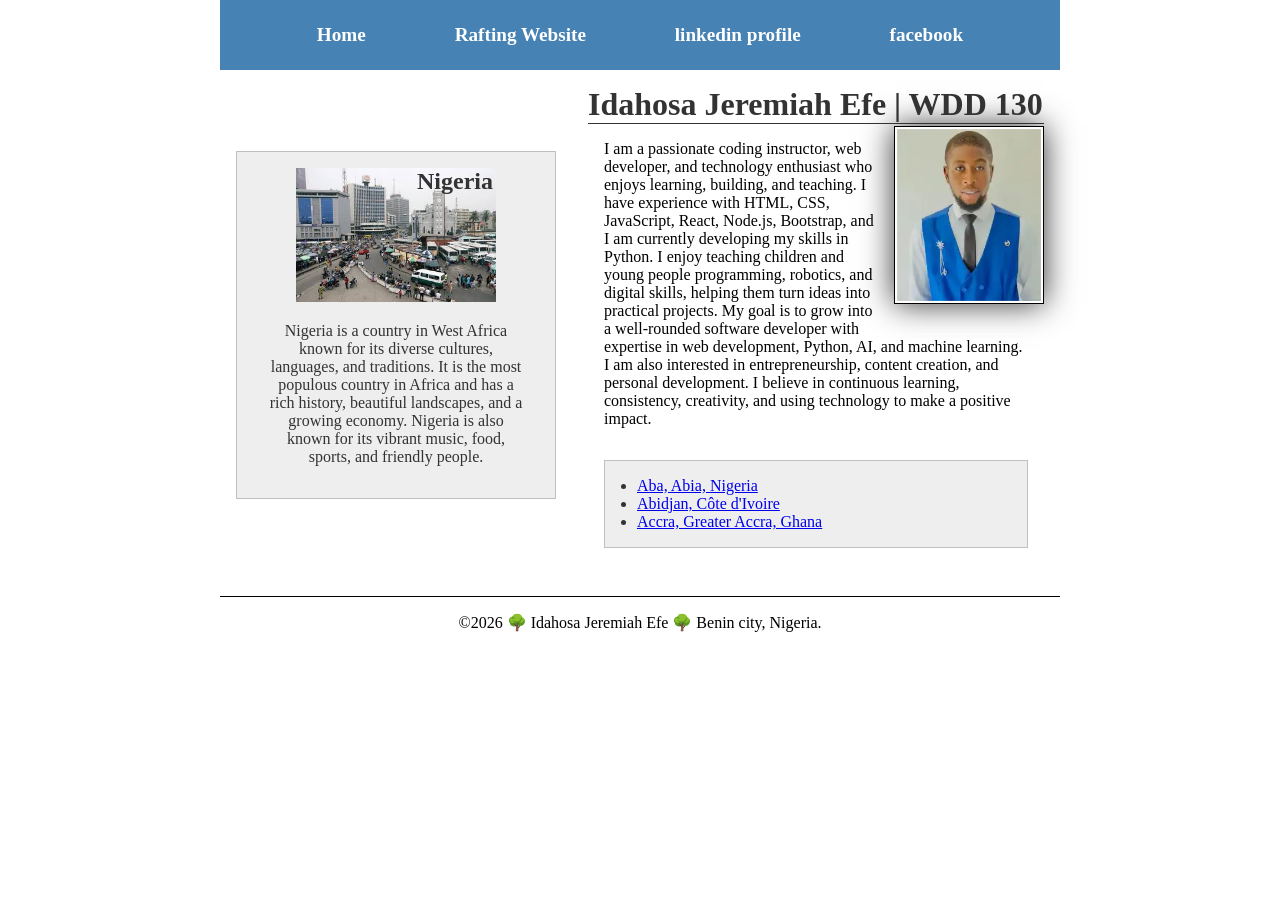
<file: index.html>
<!-- 13 September 2026 -->
<!DOCTYPE html>
<html lang="en">
<head>
    <meta charset="UTF-8">
    <meta name="viewport" content="width=device-width, initial-scale=1.0">
    <title>Idahosa Jeremiah Efe | WDD 130 </title>
    <meta name="description" content="Idahosa Jeremiah's BYU-Idaho WDD 130 course home page.">
    <meta name="author" content="Idahosa Jeremiah Efe">
    <link rel="stylesheet" href="styles/styles.css">
</head>
<body>
    <header>
        <nav>
            <a href="#">Home</a>
            <a href="wwr/">Rafting Website</a>
            <a href="https://www.linkedin.com/in/jeremiahefe/"> linkedin profile</a>
            <a href=" https://facebook.com."> facebook</a>
        </nav>
    </header>
    <div class="grid">
        <main>
            <h1>
                Idahosa Jeremiah Efe | WDD 130
            </h1>
            <img src="images/profile.webp" alt="Hello, my name is Idahosa Jeremiah Efe" width="200">
            <p>I am a passionate coding instructor, web developer, and technology enthusiast who enjoys
                learning,
                building, and teaching. I have experience with HTML, CSS, JavaScript, React, Node.js,
                Bootstrap, and
                I am currently developing my skills in Python. I enjoy teaching children and young people
                programming, robotics, and digital skills, helping them turn ideas into practical projects.
                My goal
                is to grow into a well-rounded software developer with expertise in web development, Python,
                AI, and
                machine learning. I am also interested in entrepreneurship, content creation, and personal
                development. I believe in continuous learning, consistency, creativity, and using technology
                to make
                a positive impact.</p>
        
            <ul class="box indent">
                <li><a href="https://www.churchofjesuschrist.org/temples/details/aba-nigeria-temple?lang=eng"
                        target="_blank"> Aba, Abia, Nigeria </a></li>
                <li><a href="https://www.churchofjesuschrist.org/temples/details/abidjan-ivory-coast-temple?lang=eng"
                        target="_blank"> Abidjan, Côte d'Ivoire </a> </li>
                <li><a href="https://www.churchofjesuschrist.org/temples/details/accra-ghana-temple?lang=eng"
                        target="_blank"> Accra, Greater Accra, Ghana </a></li>
            </ul>
        </main>
        <aside class="box">
            <h2>
                Nigeria
            </h2>
            <img src="images/nigeria.jpg" alt="Lagos Island, Lagos, Nigeria.">
            <p>
                Nigeria is a country in West Africa known for its diverse cultures, languages, and
                traditions. It is
                the most populous country in Africa and has a rich history, beautiful landscapes, and a
                growing
                economy. Nigeria is also known for its vibrant music, food, sports, and friendly people.
            </p>
        </aside>
    </div>
    <footer>
        <p> &copy;2026 🌳 Idahosa Jeremiah Efe 🌳 Benin city, Nigeria.  </p>
    </footer>
</body>
</html>
</file>
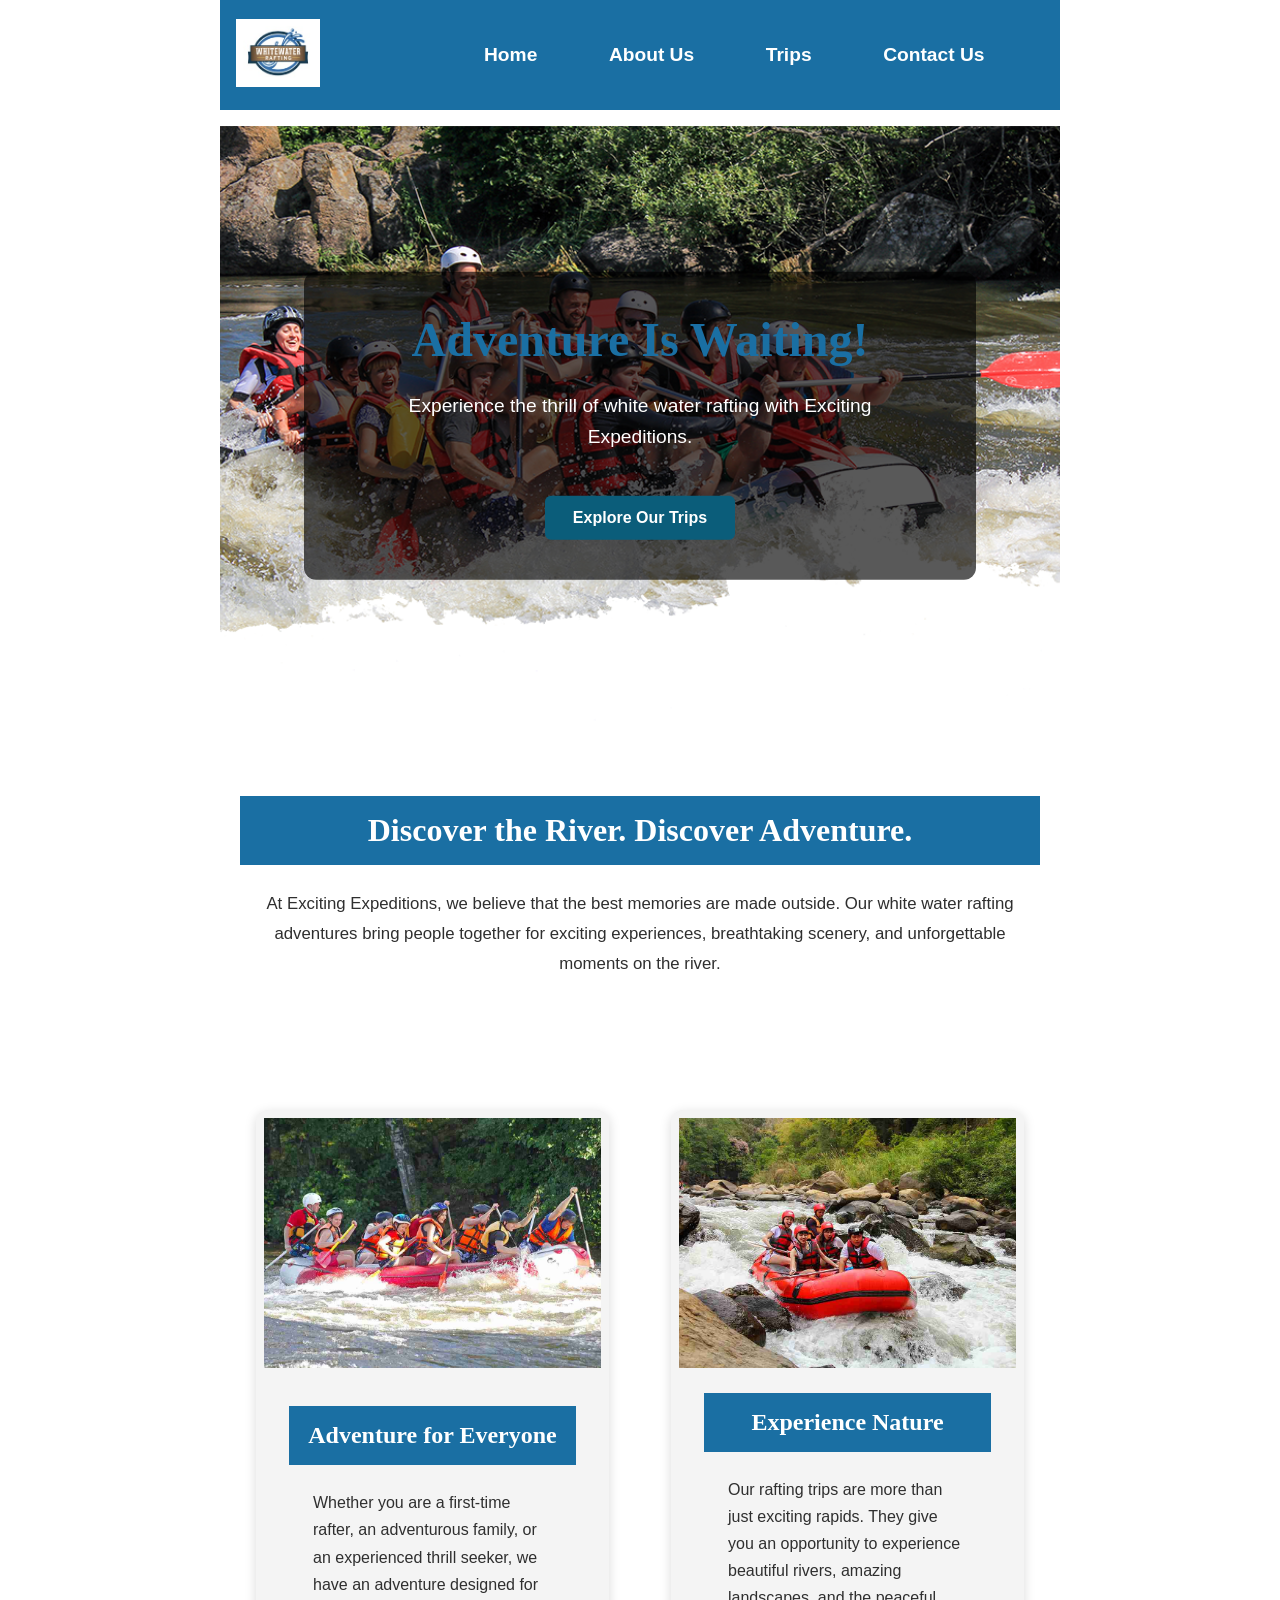
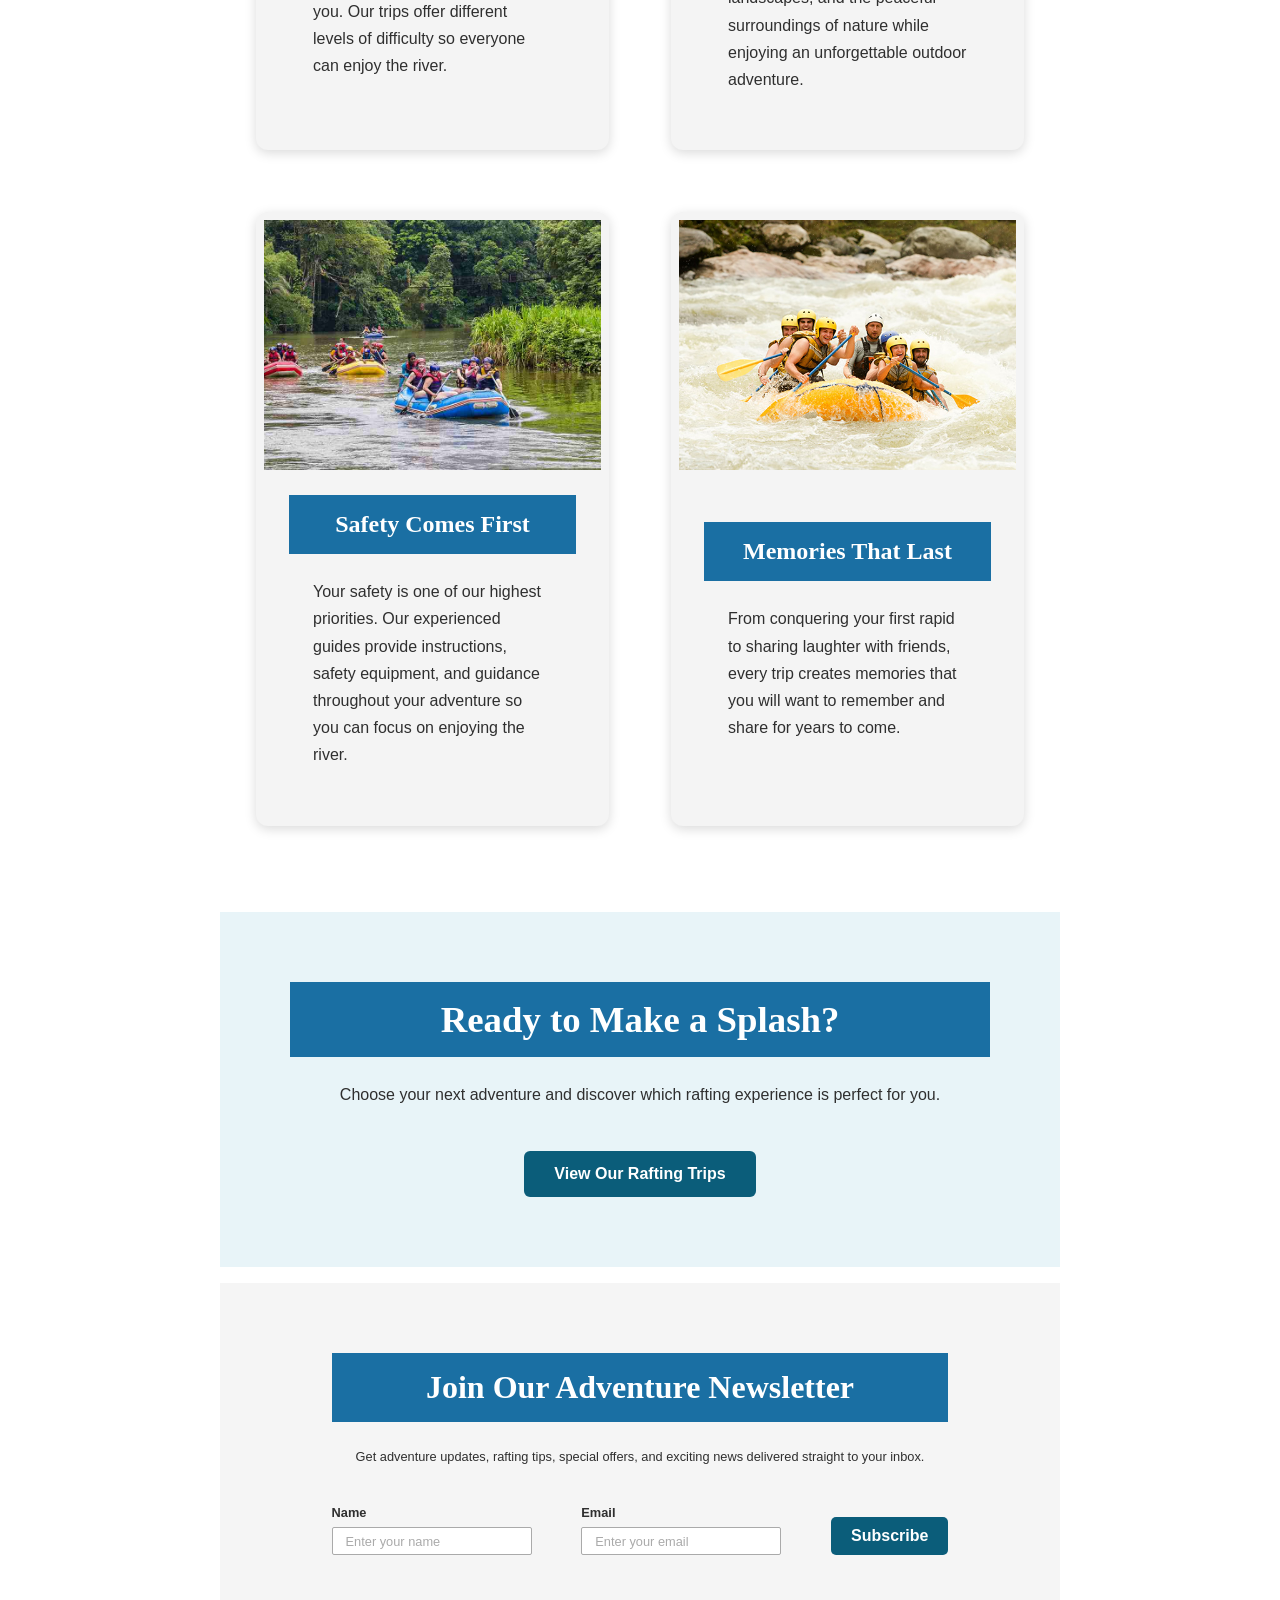
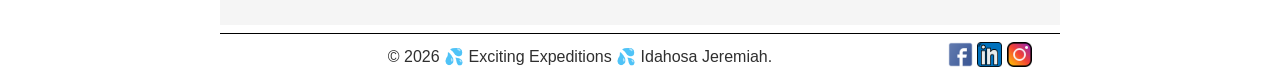
<file: wwr/index.html>
<!DOCTYPE html>
<html lang="en">

<head>
    <meta charset="UTF-8">

    <meta name="viewport" content="width=device-width, initial-scale=1.0">

    <title>Exciting Expeditions | White Water Rafting</title>

    <meta name="description"
      content="Exciting Expeditions offers unforgettable white water rafting adventures for families, friends, beginners, and experienced adventurers.">

    <meta name="author" content="Idahosa Jeremiah Efe">

    <link rel="stylesheet" href="styles/rafting.css">
</head>

<body>

    <!-- HEADER -->
    <header>

        <div class="logo">
            <img src="images/z-wwr-blue.jpg" alt="Exciting Expeditions rafting logo">
        </div>

        <nav>
            <ul class="navigation">
                <li><a href="index.html">Home</a></li>
                <li><a href="about.html">About Us</a></li>
                <li><a href="trips.html">Trips</a></li>
                <li><a href="contact.html">Contact Us</a></li>
            </ul>
        </nav>

    </header>


    <main>

        <!-- HERO SECTION -->

        <section class="home-hero">

            <img src="images/hero_transparency_1024.png"
              alt="People enjoying an exciting white water rafting adventure">

            <div class="hero-message">
                <h1>Adventure Is Waiting!</h1>

                <p>
                    Experience the thrill of white water rafting
                    with Exciting Expeditions.
                </p>

                <a href="trips.html" class="hero-button">
                    Explore Our Trips
                </a>
            </div>

        </section>


        <!-- INTRODUCTION -->

        <section class="home-introduction">

            <h2>Discover the River. Discover Adventure.</h2>

            <p>
                At Exciting Expeditions, we believe that the best memories
                are made outside. Our white water rafting adventures bring
                people together for exciting experiences, breathtaking
                scenery, and unforgettable moments on the river.
            </p>

        </section>

        <!-- PURPOSE AND OFFERINGS GRID -->

        <section class="home-grid">

            <!-- GRID ITEM 1 -->

            <article class="home-grid-item">

                <img src="images/rafting27_1024_4_11zon.jpg" alt="Rafting team navigating through river rapids">

                <div class="grid-content">

                    <h2>Adventure for Everyone</h2>

                    <p>
                        Whether you are a first-time rafter, an adventurous
                        family, or an experienced thrill seeker, we have
                        an adventure designed for you. Our trips offer
                        different levels of difficulty so everyone can
                        enjoy the river.
                    </p>

                </div>

            </article>


            <!-- GRID ITEM 2 -->

            <article class="home-grid-item">

                <img src="images/rafting36_1024_5_11zon.jpg"
                  alt="Rafters enjoying the beautiful river surroundings">

                <div class="grid-content">

                    <h2>Experience Nature</h2>

                    <p>
                        Our rafting trips are more than just exciting
                        rapids. They give you an opportunity to experience
                        beautiful rivers, amazing landscapes, and the
                        peaceful surroundings of nature while enjoying
                        an unforgettable outdoor adventure.
                    </p>

                </div>

            </article>


            <!-- GRID ITEM 3 -->

            <article class="home-grid-item">

                <img src="images/rafting15_1024_2_11zon.jpg"
                  alt="Professional rafting guide helping a group of rafters">

                <div class="grid-content">

                    <h2>Safety Comes First</h2>

                    <p>
                        Your safety is one of our highest priorities.
                        Our experienced guides provide instructions,
                        safety equipment, and guidance throughout your
                        adventure so you can focus on enjoying the river.
                    </p>

                </div>

            </article>


            <!-- GRID ITEM 4 -->

            <article class="home-grid-item">

                <img src="images/rafting4_600.jpg" alt="Friends celebrating after a rafting adventure">

                <div class="grid-content">

                    <h2>Memories That Last</h2>

                    <p>
                        From conquering your first rapid to sharing
                        laughter with friends, every trip creates
                        memories that you will want to remember and
                        share for years to come.
                    </p>

                </div>

            </article>

        </section>


        <!-- CALL TO ACTION -->

        <section class="home-cta">

            <div class="cta-content">

                <h2>Ready to Make a Splash?</h2>

                <p>
                    Choose your next adventure and discover which rafting
                    experience is perfect for you.
                </p>

                <a href="trips.html" class="cta-button">
                    View Our Rafting Trips
                </a>

            </div>

        </section>


        <!-- NEWSLETTER -->

        <section class="newsletter">

            <div class="newsletter-content">

                <h2>Join Our Adventure Newsletter</h2>

                <p>
                    Get adventure updates, rafting tips, special offers,
                    and exciting news delivered straight to your inbox.
                </p>

                <form action="#" method="post">

                    <div class="form-group">

                        <label for="name">Name</label>

                        <input type="text" id="name" name="name" placeholder="Enter your name"
                          required>

                    </div>


                    <div class="form-group">

                        <label for="email">Email</label>

                        <input type="email" id="email" name="email" placeholder="Enter your email"
                          required>

                    </div>


                    <button type="submit">
                        Subscribe
                    </button>

                </form>

            </div>

        </section>

    </main>


    <!-- FOOTER -->

    <footer>

        <p>
            &copy; 2026 💦 Exciting Expeditions 💦 Idahosa Jeremiah.
        </p>

        <nav class="socialmedia">

            <a href="https://facebook.com">
                <img src="images/facebook.png" alt="Facebook Icon">
            </a>

            <a href="https://linkedin.com">
                <img src="images/linkedin.png" alt="LinkedIn Icon">
            </a>

            <a href="https://instagram.com">
                <img src="images/instagram.png" alt="Instagram Icon">
            </a>

        </nav>

    </footer>

</body>

</html>
</file>
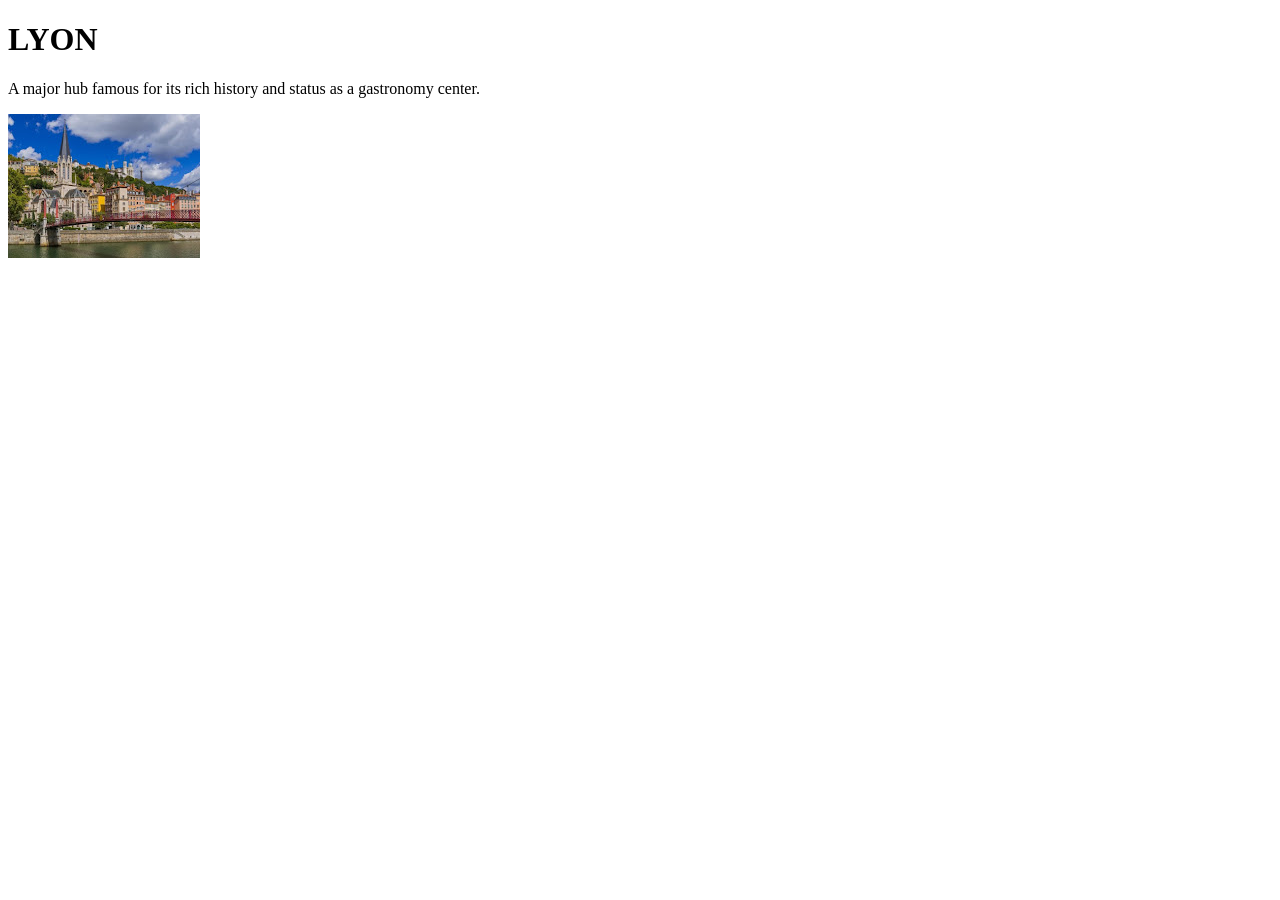
<file: week01/favorite-city.html>
<!DOCTYPE html>
<html lang="en">
<head>
    <meta charset="UTF-8">
    <meta name="viewport" content="width=device-width, initial-scale=1.0">
    <title>My Favorite City</title>
</head>
<body>
    <h1>
        LYON
    </h1>

    <P>
        A major hub famous for its rich history and status as a gastronomy center.
    </P>

    <img src="images/lyon.jpg" alt="Lyon" srcset="">
</body>
</html>
</file>
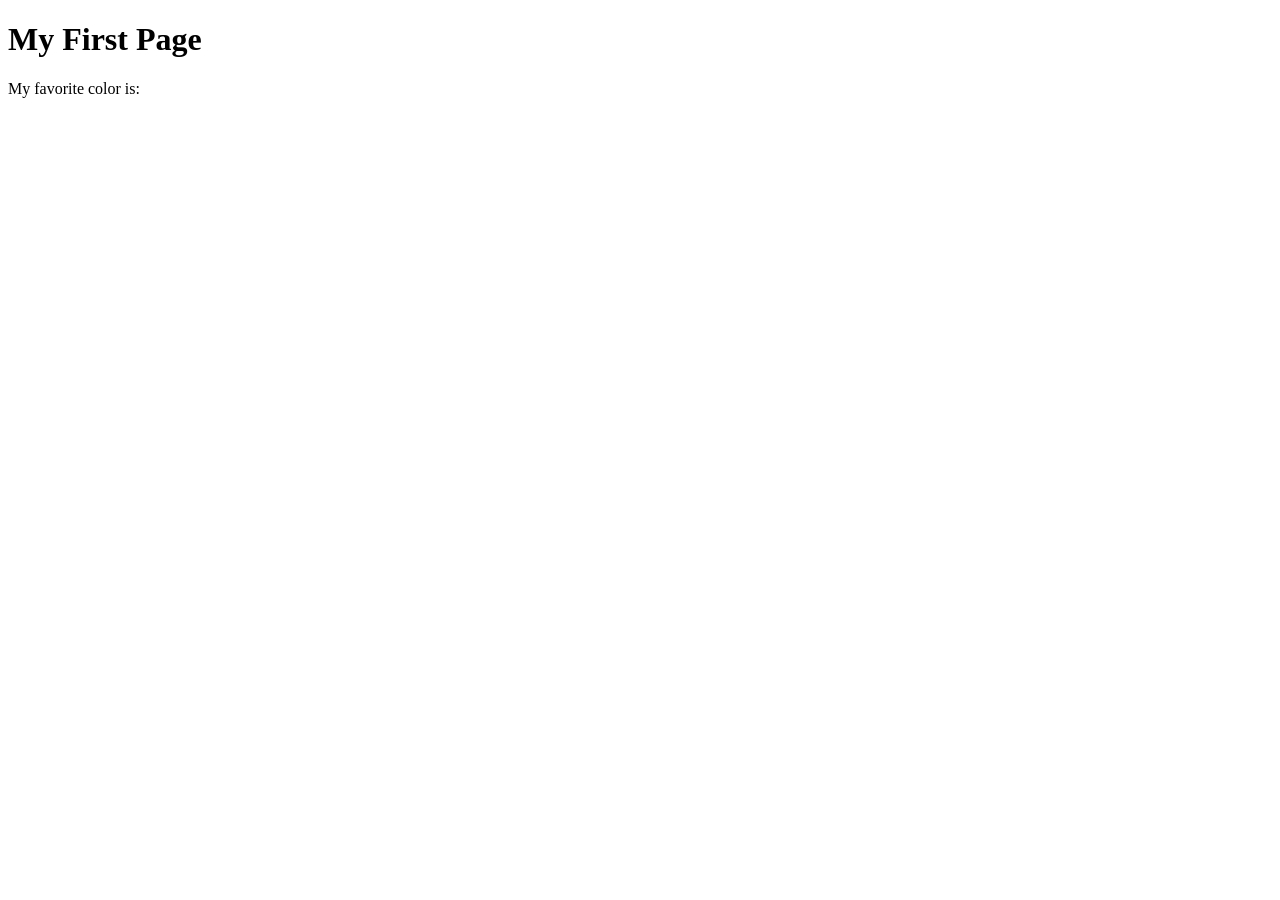
<file: week01/first-page.html>
<!DOCTYPE html>
<html lang="en">
<head>
    <meta charset="UTF-8">
    <meta name="viewport" content="width=device-width, initial-scale=1.0">
    <title>My First Page</title>
</head>
<body>
    <h1>My First Page</h1>
    <p>My favorite color is: </p>
</body>
</html>
</file>
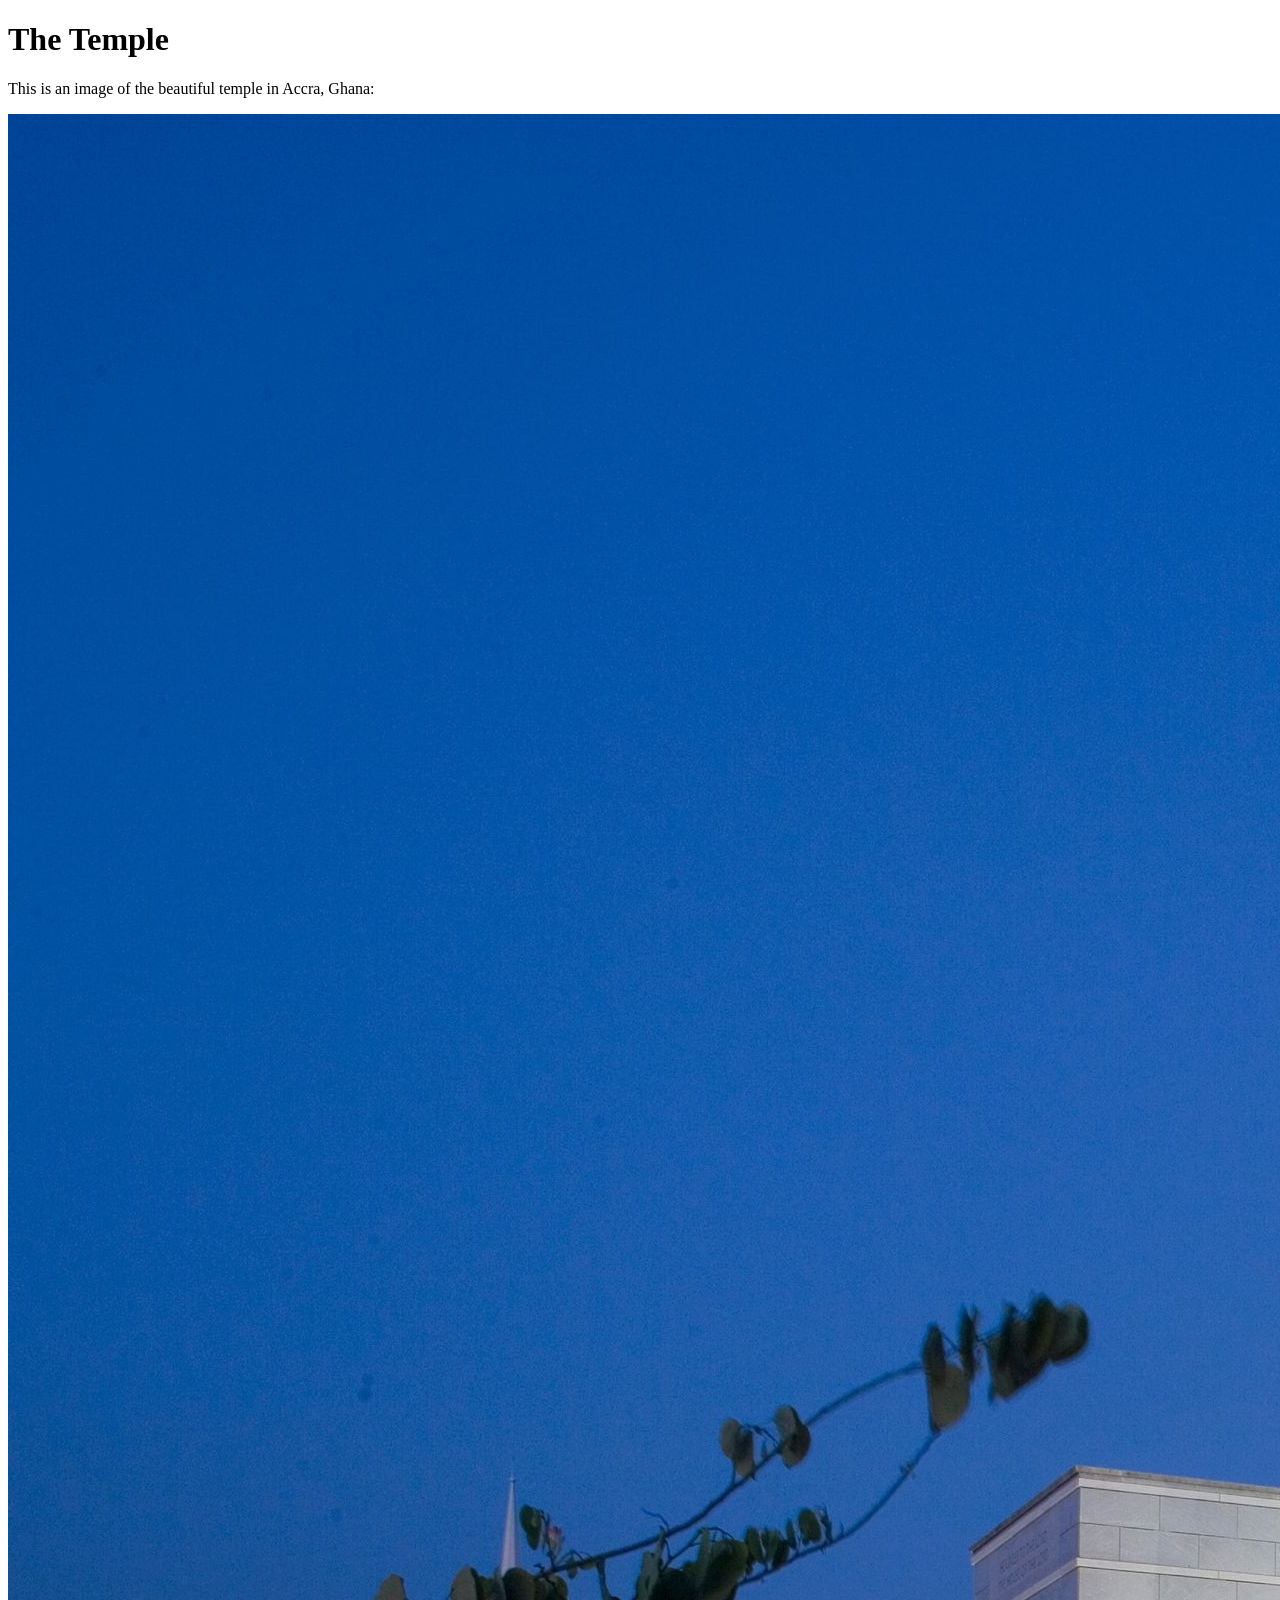
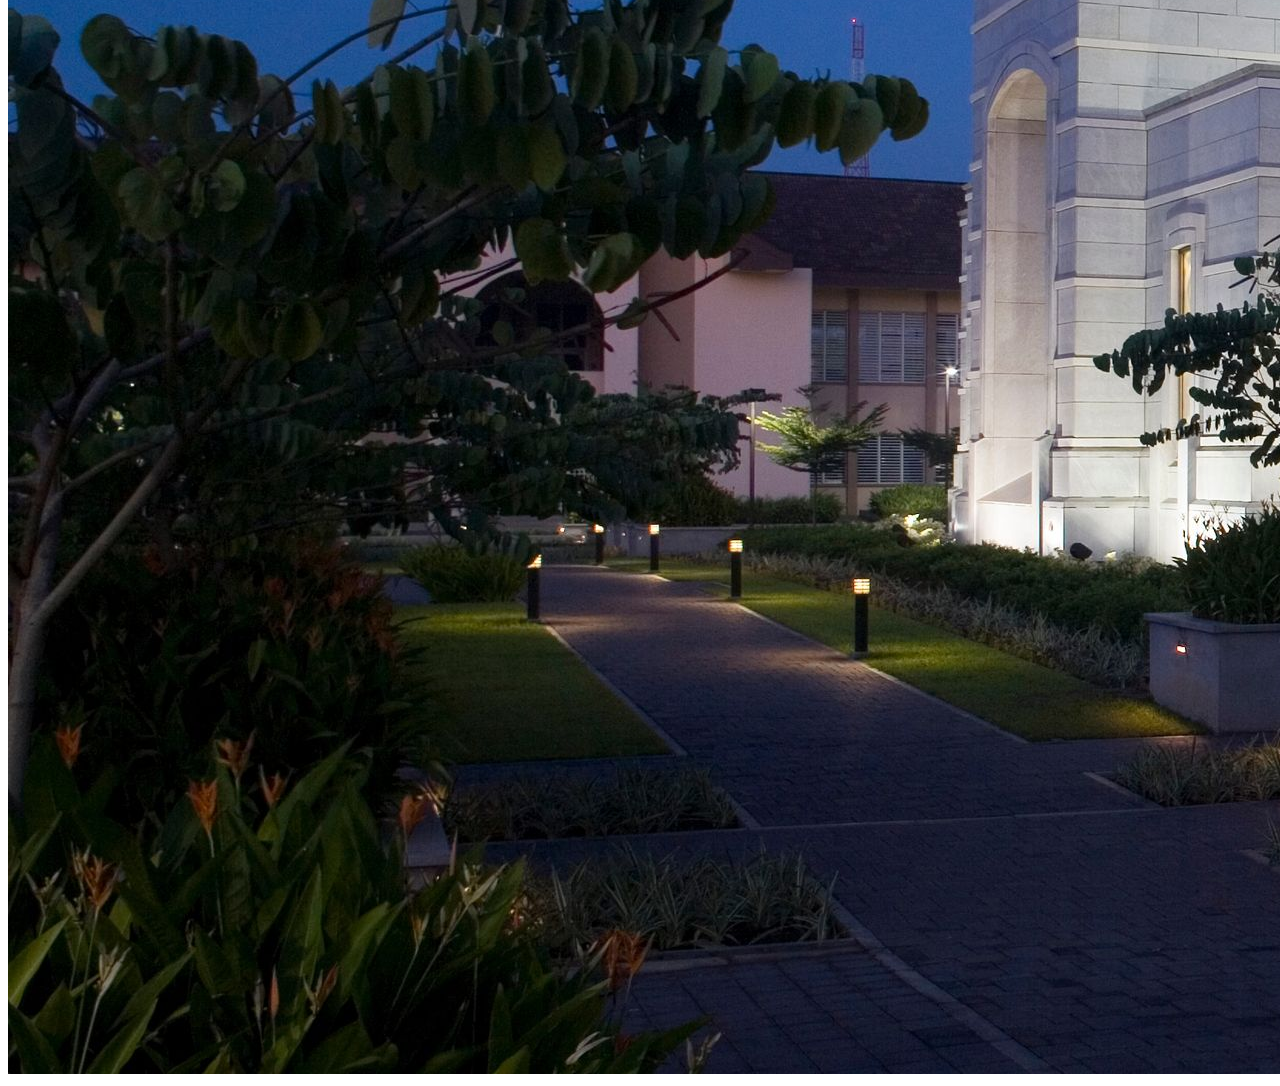
<file: week01/images.html>
<!DOCTYPE html>
<html lang="en">
<head>
    <meta charset="UTF-8">
    <meta name="viewport" content="width=device-width, initial-scale=1.0">
    <title>Temple Image</title>
</head>
<body>
    <h1>The Temple</h1>
    <p>This is an image of the beautiful temple in Accra, Ghana:</p>
    <img src="images/temple-large.jpeg" alt="The Accra Ghana Temple">
    
</body>
</html>
</file>
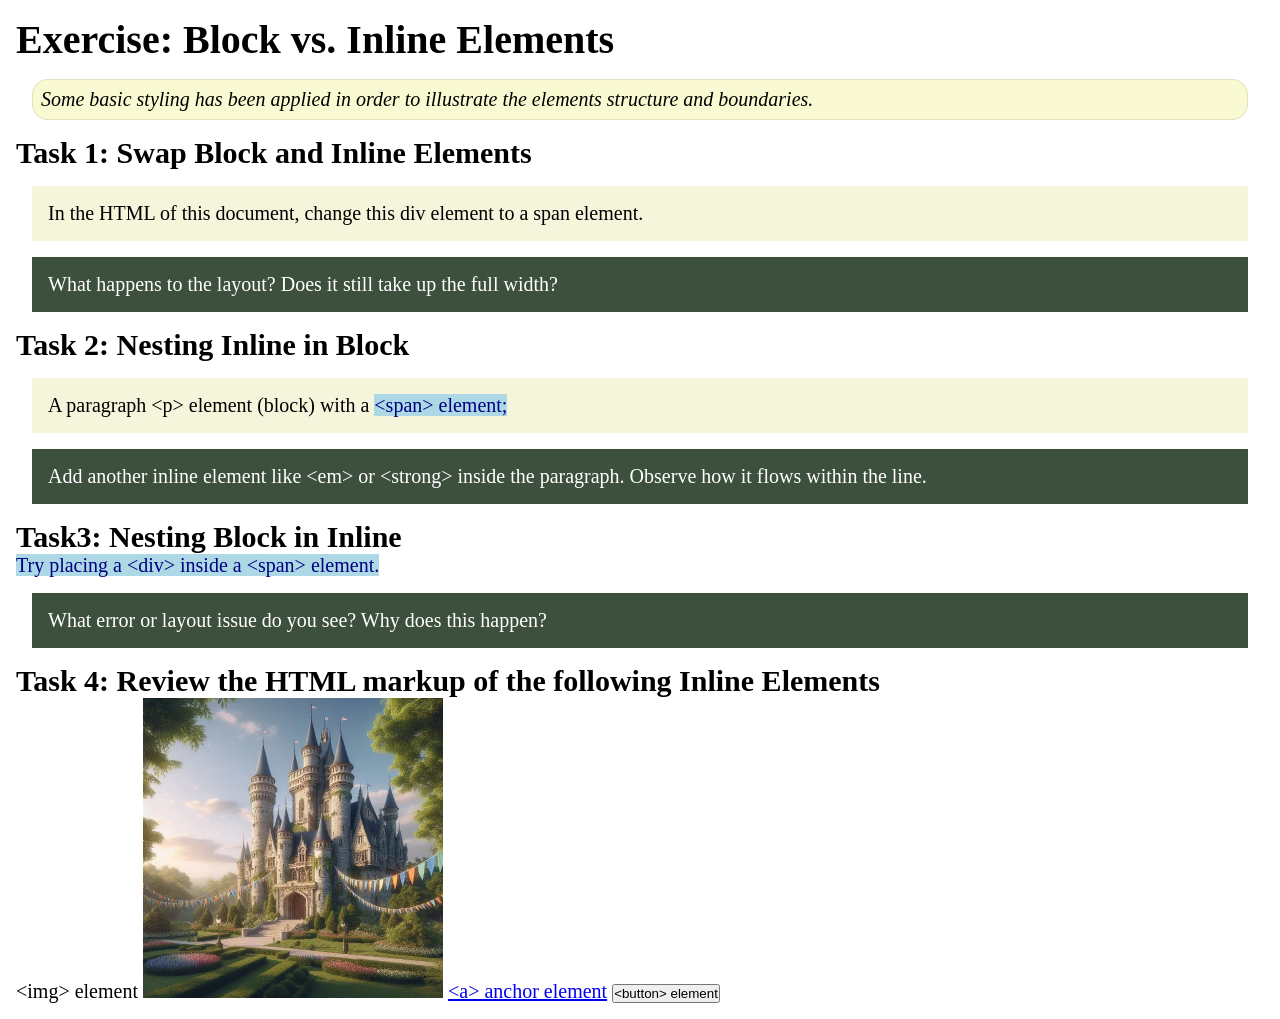
<file: week02/block-vs-inline.html>
<!DOCTYPE html>
<html lang="en">

<head>
    <meta charset="UTF-8">
    <meta name="viewport" content="width=device-width, initial-scale=1.0">
    <title>Exercise: Block vs. Inline Elements</title>
    <link rel="stylesheet" href="styles/block-vs-inline.css">
</head>

<body>
    <main>
        <h1>Exercise: Block vs. Inline Elements</h1>
        <p class="note">Some basic styling has been applied in order to illustrate the elements structure and
            boundaries.</p>

        <h2>Task 1: Swap Block and Inline Elements</h2>
        <div>In the HTML of this document, change this div element to a span element.</div>

        <p class="question">What happens to the layout? Does it still take up the full width?</p>

        <h2>Task 2: Nesting Inline in Block</h2>
        <p>A paragraph &lt;p&gt; element (block) with a <span>&lt;span&gt; element;</span></p>
        <p class="question">Add another inline element like &lt;em&gt; or &lt;strong&gt; inside the paragraph. Observe
            how it flows within the line.</p>

        <h2>Task3: Nesting Block in Inline</h2>
        <span>Try placing a &lt;div&gt; inside a &lt;span&gt; element.</span>
            <p class="question">What error or layout issue do you see? Why does this happen?</p>


            <h2>Task 4: Review the HTML markup of the following Inline Elements</h2>
        &lt;img&gt; element
        <img src="images/castle.webp" alt="placeholder image (images are inline)" width="300" height="300">
        <a href="https://churchofjesuschrist.org">&lt;a&gt; anchor element</a>
        <button type="button">&lt;button&gt; element</button>
    </main>
</body>

</html>
</file>
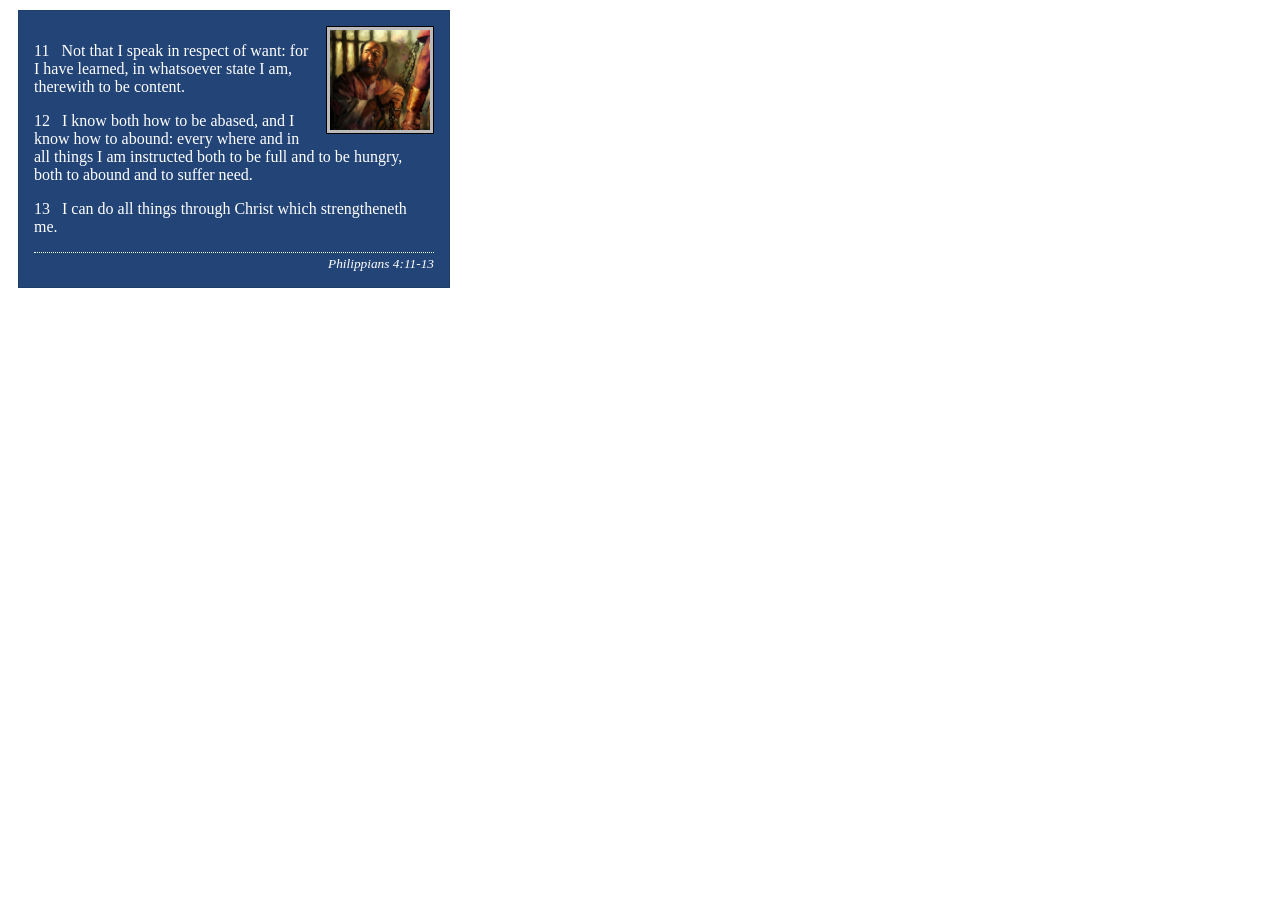
<file: week02/box-model-solution.html>
<!DOCTYPE html>
<html lang="en">
<head>
    <meta charset="UTF-8">
    <meta name="viewport" content="width=device-width, initial-scale=1.0">
    <title>Box Model Activity</title>
    <link rel="stylesheet" href="styles/box-model-solution.css">
</head>
<body>
    <main>
        <div class="callout">
            <img src="images/apostle-paul-imprisoned.webp" alt="Paul the Apostle - Imprisoned in Rome" width="200" height="200">
            <blockquote>
                <p>11 &nbsp; Not that I speak in respect of want: for I have learned, in whatsoever state I am, therewith to be content.</p>
                <p>12 &nbsp; I know both how to be abased, and I know how to abound: every where and in all things I am instructed both to be full and to be hungry, both to abound and to suffer need.</p>
                <p>13 &nbsp; I can do all things through Christ which strengtheneth me.</p>
            </blockquote>
            <cite>Philippians 4:11-13</cite>
        </div>
    </main>
</body>
</html>
</file>
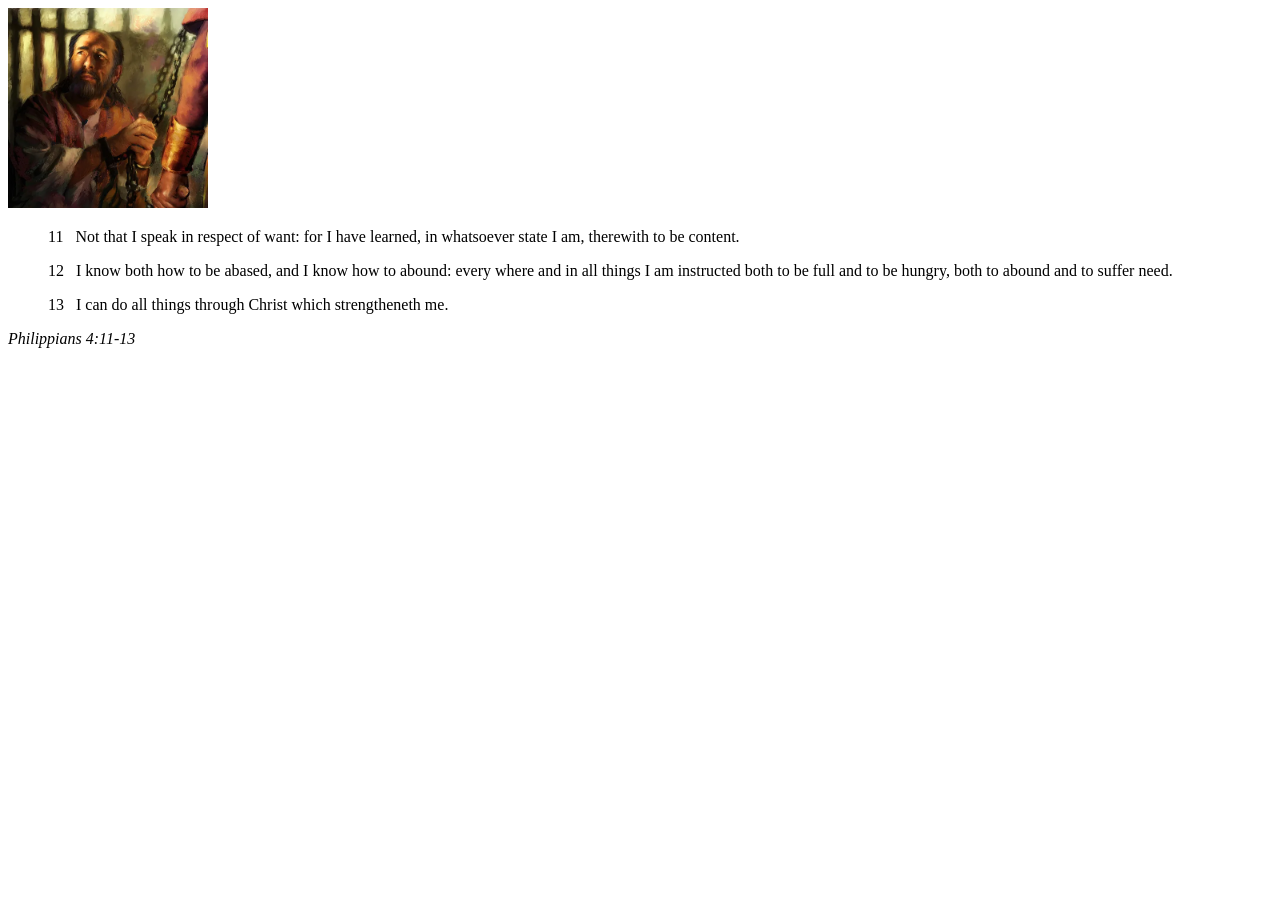
<file: week02/box-model.html>
<!DOCTYPE html>
<html lang="en">
<head>
    <meta charset="UTF-8">
    <meta name="viewport" content="width=device-width, initial-scale=1.0">
    <title>Box Model Activity</title>
</head>
<body>
    <main>
        <div class="callout">
            <img src="images/apostle-paul-imprisoned.webp" alt="Paul the Apostle - Imprisoned in Rome" width="200" height="200">
            <blockquote>
                <p>11 &nbsp; Not that I speak in respect of want: for I have learned, in whatsoever state I am, therewith to be content.</p>
                <p>12 &nbsp; I know both how to be abased, and I know how to abound: every where and in all things I am instructed both to be full and to be hungry, both to abound and to suffer need.</p>
                <p>13 &nbsp; I can do all things through Christ which strengtheneth me.</p>
            </blockquote>
            <cite>Philippians 4:11-13</cite>
        </div>
    </main>
</body>
</html>
</file>
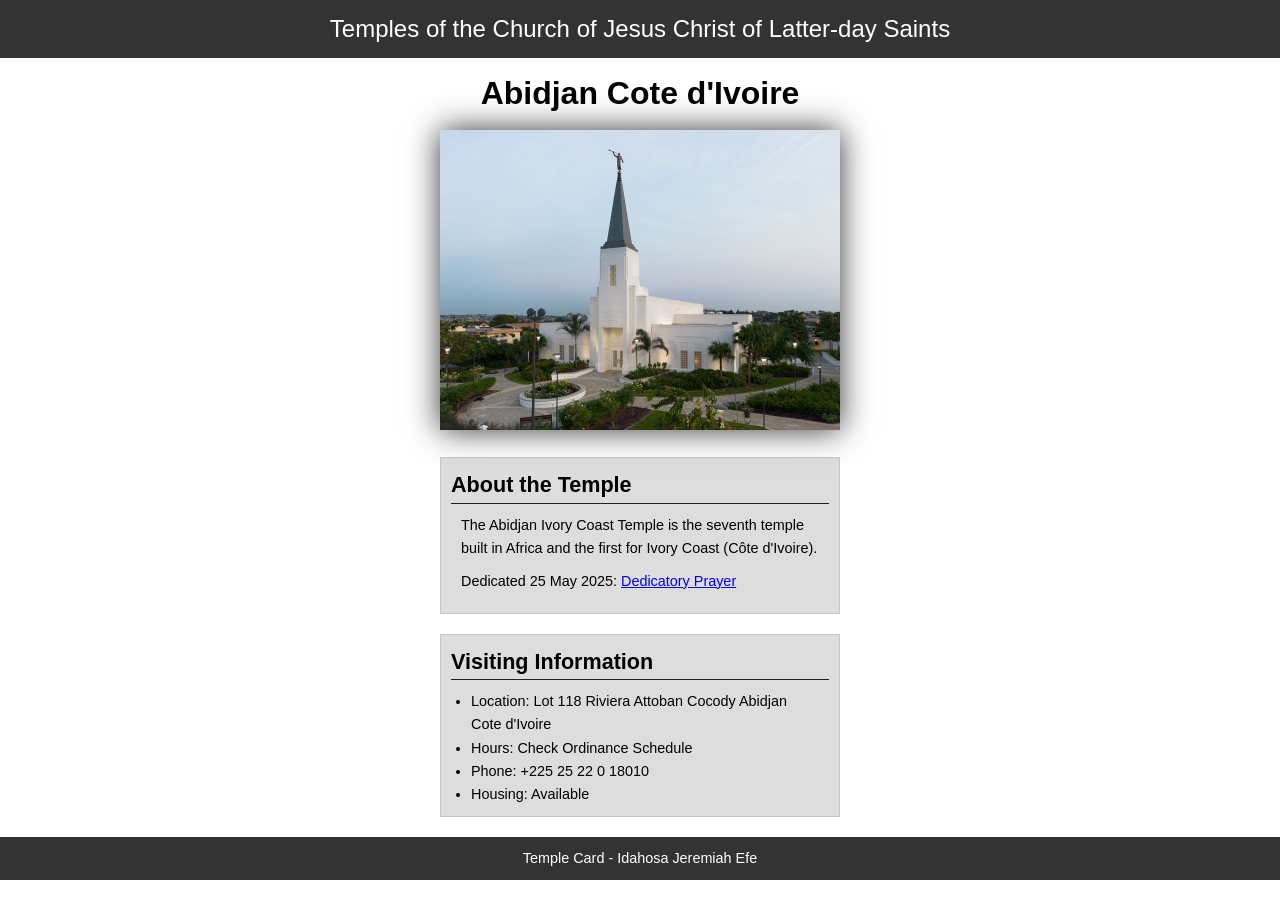
<file: week02/temple.html>
<!DOCTYPE html>
<html lang="en">
<head>
    <meta charset="UTF-8">
    <meta name="viewport" content="width=device-width, initial-scale=1.0">
    <title>Temple Card - Abidjan Cote d'Ivoire</title>
    <link rel="stylesheet" href="styles/temple.css">
</head>

<body>
    <header>
        <p>Temples of the Church of Jesus Christ of Latter-day Saints</p>
    </header>
    <main>
        <h1>Abidjan Cote d'Ivoire</h1>
        <picture>
            <img src="images/abidjan-ivory-coast.jpeg" alt="Abidjan Cote d'Ivoire Temple">
        </picture>
        <section>
            <h2>About the Temple</h2>
            <p>The Abidjan Ivory Coast Temple is the seventh temple built in Africa and the first for Ivory Coast (Côte
                d'Ivoire).</p>
            <p>Dedicated 25 May 2025: <a
                    href="https://www.churchofjesuschrist.org/temples/dedicatory-prayer/abidjan-ivory-coast-temple/2025-05-25?lang=eng"
                    target="_blank" rel="noopener noreferrer">Dedicatory Prayer</a></p>
        </section>
        <section>
            <h2>Visiting Information</h2>
            <ul>
                <li>Location: Lot 118 Riviera Attoban Cocody Abidjan Cote d'Ivoire</li>
                <li>Hours: Check Ordinance Schedule</li>
                <li>Phone: +225 25 22 0 18010</li>
                <li>Housing: Available</li>
            </ul>
        </section>
    </main>
    <footer>
        <p>Temple Card - Idahosa Jeremiah Efe</p>
    </footer>
</body>

</html>
</file>
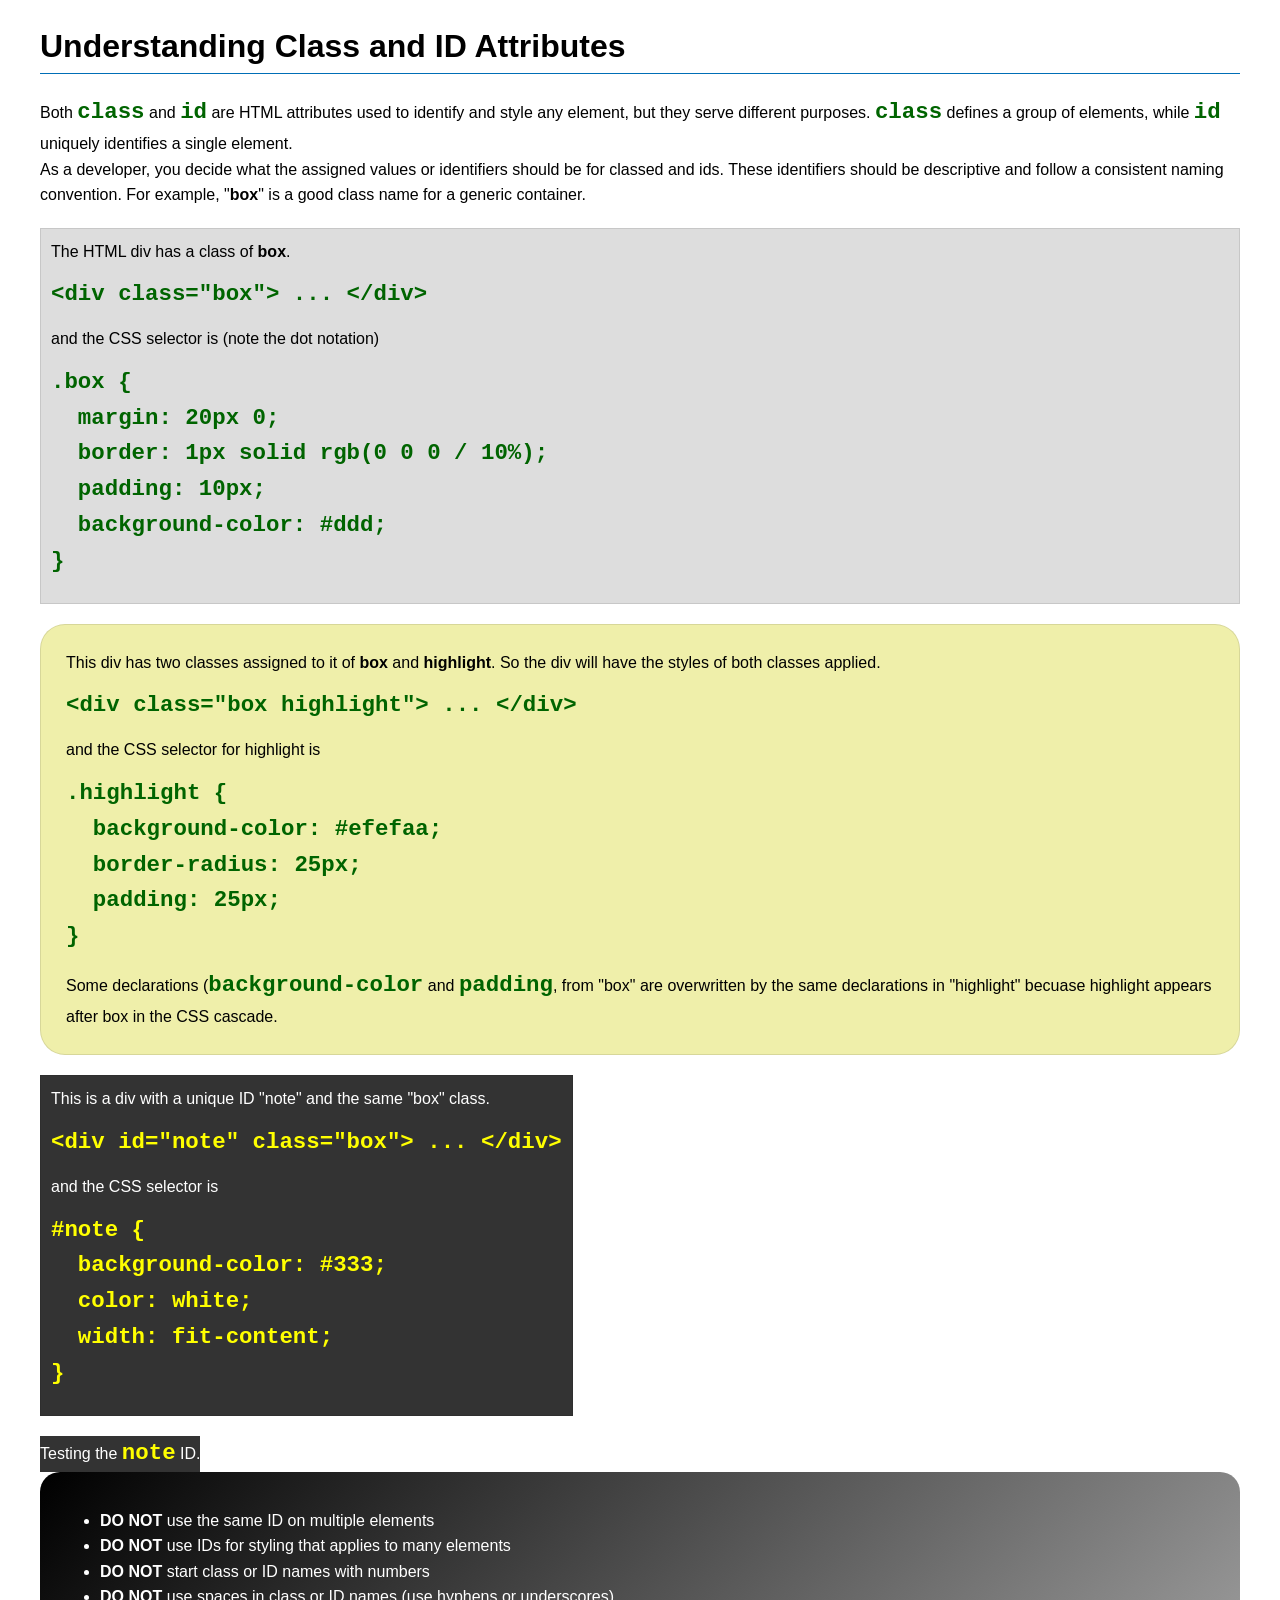
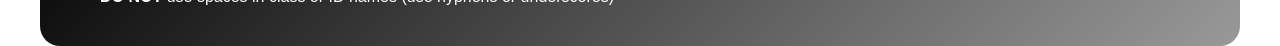
<file: week03/class-and-id.html>
<!DOCTYPE html>
<html lang="en">

<head>
    <meta charset="UTF-8">
    <meta name="viewport" content="width=device-width, initial-scale=1.0">
    <title>Class vs ID Attributes</title>
    <link rel="stylesheet" href="styles/class-and-id.css">
</head>

<body>
    <h1>Understanding Class and ID Attributes</h1>
    <p>Both <code>class</code> and <code>id</code> are HTML attributes used to identify and style any element, but they
        serve different purposes. <code>class</code> defines a group of elements, while <code>id</code> uniquely
        identifies a single element.</p>
    <p>As a developer, you decide what the assigned values or identifiers should be for classed and ids. These
        identifiers should be
        descriptive and follow a consistent naming convention. For example, "<strong>box</strong>" is a good class name
        for a generic container.</p>
    <div class="box">
        <p>The HTML div has a class of <strong>box</strong>.</p>
        <pre><code class="html">&lt;div class="box"&gt; ... &lt;/div&gt;</code></pre>
        and the CSS selector is (note the dot notation)
        <pre><code class="css">.box {
  margin: 20px 0;
  border: 1px solid rgb(0 0 0 / 10%);
  padding: 10px;
  background-color: #ddd; 
}</code></pre>
    </div>

    <div class="box highlight">
        <p>This div has two classes assigned to it of <strong>box</strong> and <strong>highlight</strong>. So the div
            will have the styles of both classes applied.</p>
        <pre><code class="html">&lt;div class="box highlight"&gt; ... &lt;/div&gt;</code></pre>
        and the CSS selector for highlight is
        <pre><code class="css">.highlight {
  background-color: #efefaa;
  border-radius: 25px;
  padding: 25px;
}</code></pre>
<p>Some declarations (<code>background-color</code> and <code>padding</code>, from "box" are overwritten by the same declarations in "highlight" becuase highlight appears after box in the CSS cascade.</p>
    </div>

    <div id="note" class="box">
        <p>This is a div with a unique ID "note" and the same "box" class.</p>
        <pre><code class="html">&lt;div id="note" class="box"&gt; ... &lt;/div&gt;</code></pre>
        and the CSS selector is
        <pre><code class="css">#note {
  background-color: #333;
  color: white;
  width: fit-content;
}</code></pre>
    </div>

    <div id="note">
        <p>Testing the <code>note</code> ID.</p>
    </div>

    <section id="best-practice">
        <ul>
            <li><strong>DO NOT</strong> use the same ID on multiple elements</li>
            <li><strong>DO NOT</strong> use IDs for styling that applies to many elements</li>
            <li><strong>DO NOT</strong> start class or ID names with numbers</li>
            <li><strong>DO NOT</strong> use spaces in class or ID names (use hyphens or underscores)</li>
        </ul>
    </section>




</body>

</html>
</file>
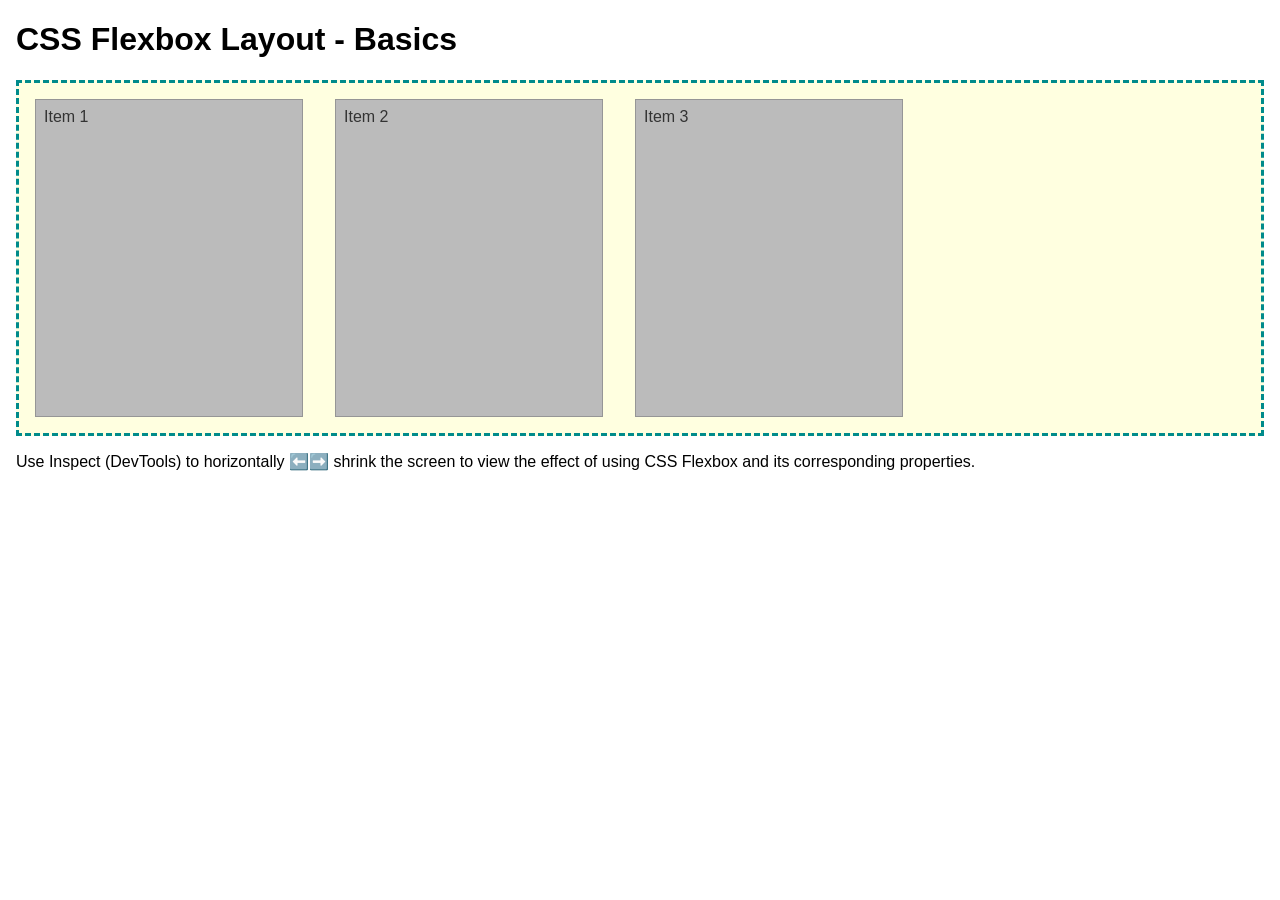
<file: week04/flexbox-layout.html>
<!DOCTYPE html>
<html lang="en">
<head>
    <meta charset="UTF-8">
    <meta name="viewport" content="width=device-width, initial-scale=1.0">
    <title>CSS Flexbox Layout - Basics</title>
    <link rel="stylesheet" href="styles/flexbox.css">
</head>
<body>
    <main>
        <h1>CSS Flexbox Layout - Basics</h1>
        <div class="flex-container">
            <div class="flex-item item1">Item 1</div>
            <div class="flex-item item2">Item 2</div>
            <div class="flex-item item3">Item 3</div>
        </div>
        <p>Use Inspect (DevTools) to horizontally ⬅️➡️ shrink the screen to view the effect of using CSS Flexbox and its corresponding properties.</p>
    </main>
</body>
</html>
</file>
<file: styles/styles.css>
*{
    margin: 0;
    padding: 0;
    box-sizing: border-box;
}


header,.grid, footer{
    max-width: 840px;
    margin: 0 auto;
}

nav{
    background-color: steelblue;
    padding: 1rem;
    display: flex;
    justify-content: space-evenly;
    align-items: center;
}

nav a{
    display: block;
    padding: .5rem;
    color: #fff;
    font-weight: 700;
    font-size: 1.2rem;
    text-decoration: none;
}

.grid{
    display: grid;
    align-items: center;
}

main{
    grid-column: 2/3;
    margin: 1rem;
}


main h1{
    color: #333;
    border-bottom: 1px solid #333;
}
main img{
    float: right;
    width: 150px;
    height: auto;
    padding: 2px;
    border: 1px solid black;
    box-shadow: 0 0 30px #333;
    margin: .1rem 0 1rem 1rem;
}

p{
    margin: 1rem;
    padding: 0;
}

aside{
    width: 20em;
    text-align: center;
    position: relative;
    grid-column: 1/2;
    grid-row: 1/2;
}

aside img{
    width: 200px;
    height: auto;
}

aside h2{
    position: absolute;
    top: 16px;
    left: 180px ;
}

footer{
    margin-top: 1em;
    border-top: 1px solid #000;
    text-align: center;
}

/* Class selector */
.box{
    margin: 1rem;
    border: 1px solid rgb(0 0 0/ 0.2);
    padding: 1rem;
    background-color: #eee;
    color: #333;
}

.indent{
    margin-top: 2rem;
    padding-left: 2rem;
}
</file>
<file: wwr/styles/rafting.css>
*{
    margin: 0;
    padding: 0;
    box-sizing: border-box;
}

:root {
    --primary-color: #1a6fa3;
    /* river blue */
    --secondary-color: #F5DEB3;
    /* raft orange */
    --accent1-color: #2f2f2f;
    /* rock slate gray */
    --accent2-color: #f2c94c;
    /* helmet yellow */
    --heading-font: "Georgia", "Times New Roman", serif;
    --body-font: Arial, Helvetica, sans-serif;
}


header{
    background-color: var(--primary-color);
    color: var(--accent2-color);
    display: grid;
    grid-template-columns: 220px  1fr;
    align-items: center;
}

.logo img {
    margin: 0 0.25rem 0 1rem;
    width: 84px;
    height: auto;
}

.navigation{
    display: flex;
    list-style: none;
}
.navigation li {
    flex: 1 1 auto;
}

.navigation a {
    display: block;
    color: #fff;
    font-weight: 700;
    padding: 20px;
    text-decoration: none;
    font-size: 1.2rem;
}


body{
    font-family: var(--body-font);
    color: var(--accent1-color);
}

header, main, footer{
    width: 840px;
    margin: 0 auto;
}

h1, h2{
    font-family: var(--heading-font);
    color: var(--primary-color);
}

nav, p , section, article{
    margin: 16px;
    padding: 8px;
}

.socialmedia a{
   text-decoration: none
}

.hero{
    position: relative;
}

.hero img{
    display: block;
    width: 100%;
    height: auto;
}

.hero h1 {
    position: absolute;
    top: 20px;
    width: 100%;
    padding: 16px;
    text-align: center;
    opacity: 0.7;
    background-color: var(--accent1-color);
    color: #fff;
}


.hero article{
    position: absolute;
    bottom: 20px;
    width: 100%;
    margin: 0;
    /* opacity: 0.9; */
    background-color: var(--secondary-color);
    display: flex;
    flex-direction: column;
    align-items: center;
}

.hero article img{
    float: right;   
    width: 125px;
}

article a{
    text-decoration: none;
    background-color:#2f2f2fc7;
    color: white;
    text-align: center;
    width: 40%;
    padding: 12px 22px;
    border-radius: 6px;
    font-weight: bold;
}

section{
    width: 100%;
    padding: 0;
    margin: 1rem 0;
}

section h2{
    background-color: var(--primary-color);
    text-align: center;
    color: #fff;
    font-family: var(--heading-font);
    padding: 1rem 0;
}

/* HISTORY SECTION STYLING */
#History{
    display: grid;
    grid-template-rows: 60px 1fr;
    align-items: center;
}

.history-content{
    display:flex;
    justify-content: space-evenly;
    align-items: center;
}

.history-content img{
    width: 250px;
}


/* ADVENTURE SECTION STYLING */
#Adventure{
    display: grid;
    grid-template-rows: 50px 1fr;
    align-items: center;
}

.adventure-content{
    display: flex;
    justify-content: space-evenly;
    align-items: center;
    margin: 1rem 0;
}

.adventure-content figure{
    display: flex;
    flex-direction: column;
    justify-content: center;
    align-items: center;
}

.adventure-content figure img{
    width: 150px;
    height: 100px;
}

.adventure-content figure figcaption{
    text-align: center;
    font-family: candara;
}


/* STYLING FOR CONTACT PAGE */

#company-information{
    text-align: center;
}

.contact-section{
    display: flex;
}


.map {
    width: 50%;
}

.map-marker {
    width: 100%;
    height: 100%;
}

.map-marker iframe{
    width: inherit;
    height: inherit;
    border: 0;
}

/* CONTACT FORM */

.contact-form {
    padding: 5px 5%;
    width: 50%;
}

form {
    width: 100%;
}

.form-row,
.purpose-row {
    display: grid;
    grid-template-columns: 100px 1fr;
    gap: 10px;
    margin-bottom: 10px;
}

.message-row{
    display: flex;
    flex-direction: column;
    padding: 0;
}


.form-row label,
.purpose-row > label,
.message-row > label {
    font-size: 16px;
    padding-top: 7px;
}

input[type="text"],
input[type="email"],
textarea {
    width: 100%;
    border: 1px solid #999;
    border-radius: 4px;
    padding: 8px;
    font-size: 15px;
}

input[type="text"],
input[type="email"] {
    height: 38px;
}

textarea {
    height: 75px;
    resize: vertical;
}

input::placeholder,
textarea::placeholder {
    color: #aaa;
}

/* Radio buttons */

.radio-options {
    display: flex;
    flex-direction: column;
    gap: 6px;
}

.radio-options label {
    display: flex;
    align-items: center;
    gap: 8px;
    font-size: 16px;
}

.radio-options input {
    width: 18px;
    height: 18px;
}

/* Newsletter */

.newsletter {
    display: flex;
    align-items: center;
    gap: 8px;
    margin: 8px 0;
    font-size: .8rem;
}

.newsletter input {
    width: 18px;
    height: 18px;
}

/* Button */

button {
    width: 100%;
    height: 38px;
    border: 1px solid #999;
    border-radius: 4px;
    background-color: #e5e5e5;
    font-size: 16px;
    cursor: pointer;
}

button:hover {
    background-color: #d5d5d5;
}

/* EMPLOYEE SECTION */

.employees {
    padding: 10px 10%;
    background-color: #e5e5e5;
}

.employees h2 {
    text-align: center;
    color: #000;
    font-size: 2rem;
    background-color:transparent;
    margin-bottom: 5px;
}

.employee-container {
    display: grid;
    grid-template-columns: repeat(3, 1fr);
    gap: 15%;
    justify-items: center;
}

.employee {
    text-align: center;
    display: flex;
    flex-direction: column;
    align-items: center;
    justify-content: space-evenly;
}

.profile-image {
    width: 120px;
    height: 100px;
    margin-bottom: 5px;
    position: relative;
}

.profile-image img{
    width: 120px;
    height: 100%;
}

.profile-image span {
    font-size: 25px;
    position: absolute;
    top: 2px;
    right: 2px;

}

.employee p {
    font-size: 13px;
}

/* TRIPS PAGE */

.trips-hero {
    min-height: 400px;
    background-image: url("../images/rafting.jpg");
    background-size: cover;
    background-position: center;
    display: flex;
    align-items: center;
    justify-content: center;
    text-align: center;
    padding: 40px 20px;
}

.trips-hero-content {
    max-width: 700px;
    background-color: rgba(0, 0, 0, 0.65);
    color: white;
    padding: 35px;
    border-radius: 10px;
}

.trips-hero-content h1 {
    font-size: 2.5rem;
    margin-bottom: 15px;
}

.trips-hero-content p {
    font-size: 1.1rem;
    line-height: 1.7;
}

/* Buttons */

.cta-button,
.trip-button {
    display: inline-block;
    text-decoration: none;
    background-color: #0b5d7a;
    color: white;
    padding: 12px 22px;
    border-radius: 6px;
    margin-top: 15px;
    font-weight: bold;
}

.cta-button:hover,
.trip-button:hover {
    background-color: #083f52;
}

/* Introduction */

.trips-introduction {
    max-width: 900px;
    margin: 50px auto;
    padding: 20px;
    text-align: center;
}

.trips-introduction h2,
.trip-adventures h2,
.trip-table-section h2,
.trips-cta h2 {
    margin-bottom: 15px;
}

/* Trip Cards */

.trip-adventures {
    max-width: 1200px;
    margin: 50px auto;
    padding: 20px;
    text-align: center;
}

.trip-grid {
    display: grid;
    grid-template-columns: repeat(3, 1fr);
    gap: 25px;
    margin-top: 30px;
}

.trip-card {
    background-color: #f4f4f4;
    border-radius: 10px;
    overflow: hidden;
    box-shadow: 0 3px 10px rgba(0, 0, 0, 0.15);
    text-align: left;
}

.trip-card img {
    width: 100%;
    height: 220px;
    object-fit: cover;
}

.trip-card-content {
    padding: 20px;
}

.trip-card-content h3 {
    margin-bottom: 12px;
    text-align: center;
}

.trip-card-content p {
    line-height: 1.6;
}

.trip-card-content ul {
    padding-left: 20px;
    line-height: 1.8;
}

/* Trip Table */

.trip-table-section {
    max-width: 1100px;
    margin: 60px auto;
    padding: 20px;
    text-align: center;
}

.table-container {
    overflow-x: auto;
    margin-top: 25px;
}

table {
    width: 100%;
    border-collapse: collapse;
    background-color: white;
}

caption {
    font-weight: bold;
    padding: 10px;
}

th,
td {
    border: 1px solid #ccc;
    padding: 15px;
    text-align: center;
}

thead th {
    background-color: #0b5d7a;
    color: white;
}

tbody tr:nth-child(even) {
    background-color: #f2f2f2;
}

/* Final CTA */

.trips-cta {
    text-align: center;
    padding: 60px 20px;
    margin-top: 40px;
    background-color: #e8f4f8;
}

.trips-cta p {
    max-width: 700px;
    margin: 0 auto;
    line-height: 1.7;
}

/* HOME PAGE */

/* HERO */

.home-hero {
    position: relative;
    width: 100%;
    height: 600px;
    overflow: hidden;
}

.home-hero > img {
    width: 100%;
    height: 100%;
    object-fit: cover;
    display: block;
}


.hero-message {
    position: absolute;
    top: 50%;
    left: 50%;
    transform: translate(-50%, -50%);
    width: 80%;
    max-width: 750px;
    text-align: center;
    background-color: rgba(0, 0, 0, 0.65);
    color: white;

    padding: 40px;
    border-radius: 12px;
}

.hero-message h1 {
    font-size: 3rem;
    margin-bottom: 15px;
}

.hero-message p {
    font-size: 1.2rem;
    line-height: 1.6;
}

/* HERO BUTTON */

.hero-button {
    display: inline-block;
    margin-top: 20px;
    padding: 13px 28px;
    background-color: #0b5d7a;
    color: white;
    text-decoration: none;
    border-radius: 6px;
    font-weight: bold;
}

.hero-button:hover {
    background-color: #083f52;
}

/* INTRODUCTION */

.home-introduction {
    max-width: 900px;
    margin: 50px auto;
    padding: 20px;
    text-align: center;
}

.home-introduction h2 {
    font-size: 2rem;
    margin-bottom: 15px;
}

.home-introduction p {
    line-height: 1.8;
    font-size: 1.05rem;
}


.home-grid {
    max-width: 1200px;
    margin: 40px auto;
    padding: 20px;
    display: grid;
    grid-template-columns: repeat(2, 1fr);
    gap: 30px;
}

/* GRID CARDS */

.home-grid-item {
    display: grid;
    grid-template-columns: 1fr;
    background-color: #f4f4f4;
    border-radius: 12px;
    overflow: hidden;
    box-shadow: 0 3px 12px rgba(0, 0, 0, 0.15);
}

.home-grid-item img {
    width: 100%;
    height: 250px;
    object-fit: cover;
}

.grid-content {
    padding: 25px;
}

.grid-content h2 {
    margin-bottom: 12px;
}

.grid-content p {
    line-height: 1.7;
}


.home-cta {
    margin-top: 50px;
    padding: 70px 20px;
    text-align: center;
    background-color: #e8f4f8;
}

.cta-content {
    max-width: 700px;
    margin: auto;
}

.home-cta h2 {
    font-size: 2.3rem;
    margin-bottom: 15px;
}

.home-cta p {
    line-height: 1.7;
    margin-bottom: 20px;
}

.cta-button {
    display: inline-block;
    padding: 14px 30px;
    background-color: #0b5d7a;
    color: white;
    text-decoration: none;
    border-radius: 6px;
    font-weight: bold;
}

.cta-button:hover {
    background-color: #083f52;
}



.newsletter {
    padding: 70px 20px;
    background-color: #f5f5f5;
}

.newsletter-content {
    max-width: 750px;
    margin: auto;
    text-align: center;
}

.newsletter h2 {
    font-size: 2rem;
    margin-bottom: 15px;
}

.newsletter p {
    line-height: 1.7;
    margin-bottom: 30px;
}

/* FORM */

.newsletter form {
    display: grid;
    grid-template-columns: 1fr 1fr auto;
    gap: 15px;
    align-items: end;
    text-align: left;
}

.form-group {
    display: flex;
    flex-direction: column;
    gap: 7px;
}

.form-group label {
    font-weight: bold;
}

.form-group input {
    padding: 13px;
    width: 200px;
    border: 1px solid #aaa;
    border-radius: 2px;
    font-size: 1rem;
}

.form-group input::placeholder {
    font-size: .8rem;
}

.newsletter button {
    padding: 10px 20px;
    border: none;
    border-radius: 5px;
    background-color: #0b5d7a;
    color: white;
    font-weight: bold;
    cursor: pointer;
    font-size: 1rem;
}

.newsletter button:hover {
    background-color: #083f52;
}




footer{
    border-top: 1px solid #000;
    display: grid;
    grid-template-columns: 1fr 120px;
    align-items: center;
}

footer p{
    margin: 0;
    text-align: center;
}

footer nav{
    margin: 0;
}

footer nav a img{
    width: 25px;
}
</file>
<file: week02/styles/block-vs-inline.css>
* {
    margin: 0;
    padding: 0;
}

body {
    font-size: 20px;
    margin: 1rem;
}

p,
div {
    background-color: beige;
    margin: 1rem;
    padding: 1rem;
}

span {
    color: navy;
    background-color: lightblue;
}

code {
    margin: 0;
    padding: 0;
    color: green;
    font-size: 1.2rem;
}

.note {
    font-style: italic;
    background-color: lightgoldenrodyellow;
    border-radius: 1rem;
    border: 1px solid rgb(0 0 0 / 10%);
    margin: 1rem;
    padding: .5rem;
}

.question {
    background-color: #3d503d;
    color: #fff;
}
</file>
<file: week02/styles/box-model-solution.css>
.callout {
    max-width: 400px;
    margin: 10px;
    border: 1px solid rgba(0, 0, 0, .1);
    padding: 15px;
    background-color: #247;
    color: #fff;
}

.callout img {
    float: right;
    margin: 0 0 10px 15px;
    border: 1px solid #000;
    padding: 3px;
    background-color: #bbb;
    width: 100px;
    height: auto;

}

blockquote {
    margin: 0;
}

cite {
    display: block;
    border-top: 1px dotted #fff;
    padding-top: 3px;
    text-align: right;
    font-size: smaller;
}
</file>
<file: week02/styles/temple.css>
*{
    margin: 0;
    padding: 0;
}

body{
    font-family: Arial, sans-serif;
    line-height: 1.6;
}

header, footer{
    background-color: #333;
    color: #fff;
    padding: 10px;
    text-align: center;
    font-size: 1.5rem;
}

main{
    width: 400px;
    margin: 0 auto;
}

h1{
    margin: 10px;
    text-align: center;
}

h2{
    border-bottom: 1px solid #222;
}

img{
    width: 100%;
    height: auto;
    box-shadow: 0 0 30px #333;
}

section{
    margin: 20px  0;
    border: 1px solid rgb(0 0 0 / 10%);
    padding: 10px ;
    background-color: #ddd;
    font-size: .9rem;
}

section p{
    margin: 10px ;
}

ul{
    margin: 10px 20px 0 ;
}

footer{
    font-size: .9rem;
}
</file>
<file: week03/styles/class-and-id.css>
body {
    font-family: Arial, sans-serif;
    line-height: 1.6;
    margin: 0;
    padding: 0 40px;
}

h1 {
    border-bottom: 1px solid rgb(0 110 182);
    padding-bottom: 0;
}



p {
    margin: 0;
}

code {
    color: darkgreen;
    font-weight: 700;
    font-size: 1.4rem;
}

/* Class examples - can be reused */

.box {
    margin: 20px 0;
    border: 1px solid rgb(0 0 0 / 10%);
    padding: 10px;
    background-color: #ddd; /* this is shorthand for #dddddd */
}

.highlight {
    background-color: #efefaa;
    border-radius: 25px;
    padding: 25px;
}

/* ID examples - should be unique */

#note {
    background-color: #333;
    color: white;
    width: fit-content;
}

#note code {
    color: yellow;
}

#best-practice {
    background: linear-gradient(135deg, #000 0%, #999 100%);
    color: white;
    border-radius: 20px;
    padding: 20px
}
</file>
<file: week04/styles/flexbox.css>
body {
    font-family: Helvetica, Arial, sans-serif;
    margin: 1rem;
}

.flex-container {
    border: 3px dashed darkcyan;
    background-color: lightyellow;
    display: flex;
    flex-wrap: wrap;
}

.flex-item {
    width: 250px;
    margin: 1rem;
    border: 1px solid rgb(0 0 0 / 20%);
    padding: 0.5rem;
    background-color: #bbb;
    color: #333;
}

.item1 {
    min-height: 100px;
}

.item2 {
    min-height: 200px;
}

.item3 {
    min-height: 300px;
}
</file>
